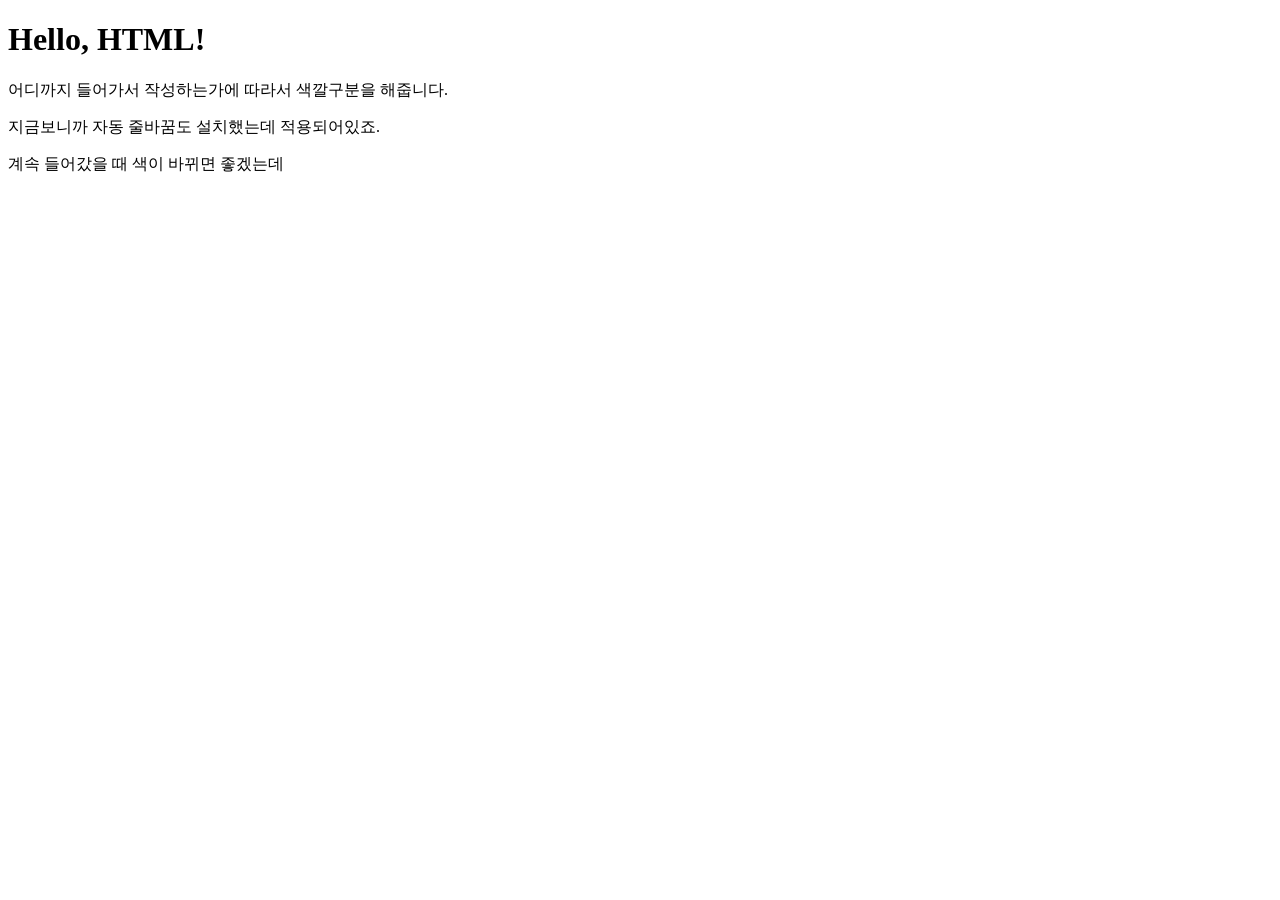
<file: ch00_stating/index.html>
<!DOCTYPE html>
<html lang="ko">
<head>
    <meta charset="UTF-8">
    <meta name="viewport" content="width=device-width, initial-scale=1.0">
    <title>Hello, HTML</title>
</head>
<body>
    <h1>Hello, HTML!</h1>
    <div>
        <div>
            <p>어디까지 들어가서 작성하는가에 따라서 색깔구분을 해줍니다.</p>
            <p>지금보니까 자동 줄바꿈도 설치했는데 적용되어있죠.</p>
            <div>
                <p>계속 들어갔을 때 색이 바뀌면 좋겠는데</p>
            </div>
        </div>
    </div>
</body>
</html>
</file>
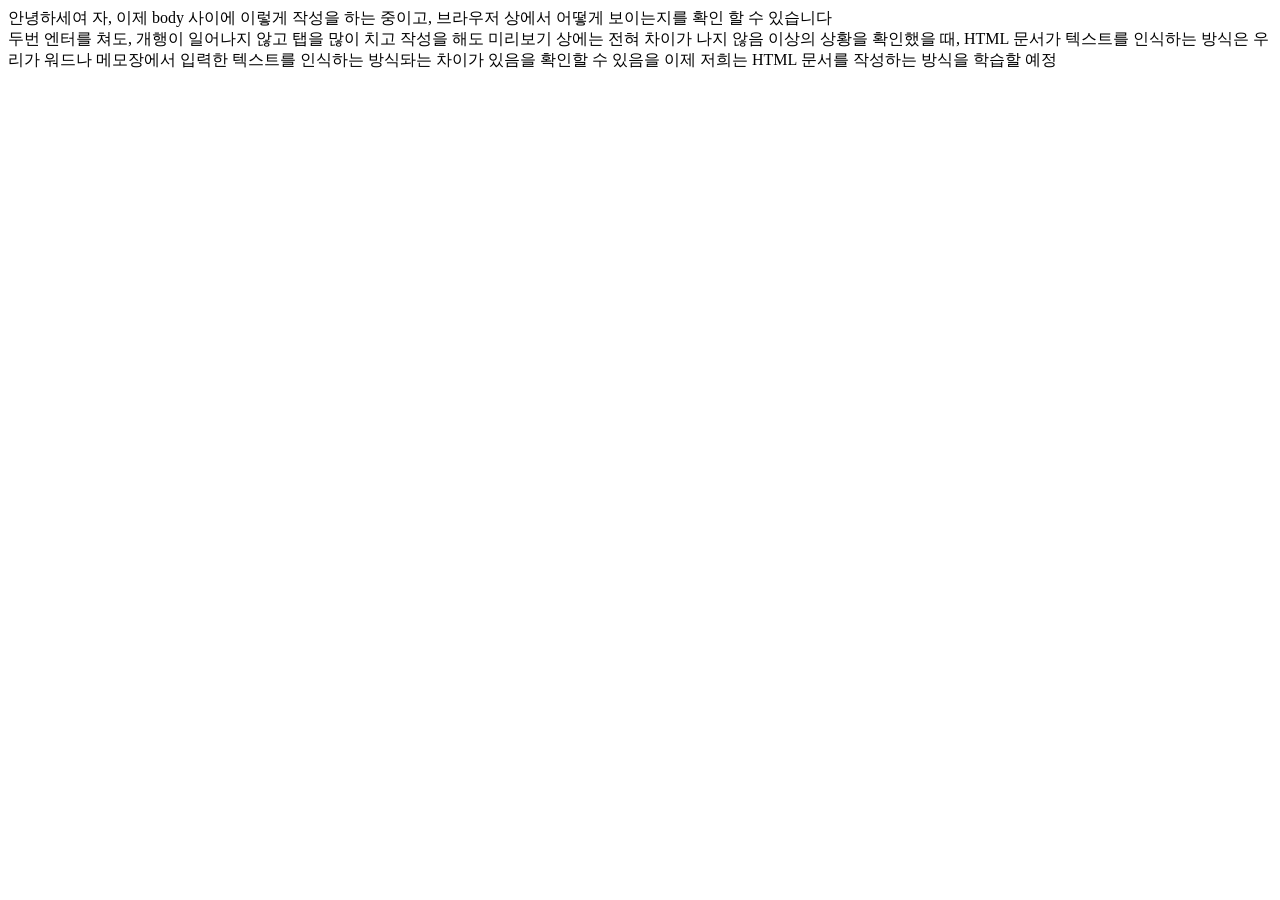
<file: ch01_basic_tags/index.html>
<!DOCTYPE html>
<html lang="ko">
<head>
  <meta charset="UTF-8">
  <meta name="viewport" content="width=device-width, initial-scale=1.0">
  <title>Document</title>
</head>
<body>
  안녕하세여
  자, 이제 body 사이에
  이렇게 작성을 하는 중이고, 브라우저 상에서
  어떻게 보이는지를 확인 할 수 있습니다<div class=""></div>

  두번 엔터를 쳐도, 개행이 일어나지 않고
      탭을 많이 치고 작성을 해도
      미리보기 상에는 전혀 차이가 나지 않음

  이상의 상황을 확인했을 때, HTML 문서가 텍스트를 
  인식하는 방식은 우리가 워드나 메모장에서 입력한
  텍스트를 인식하는 방식돠는 차이가 있음을 확인할 수 있음을

  이제 저희는 HTML 문서를 작성하는 방식을 학습할 예정
</body>
</html>
</file>
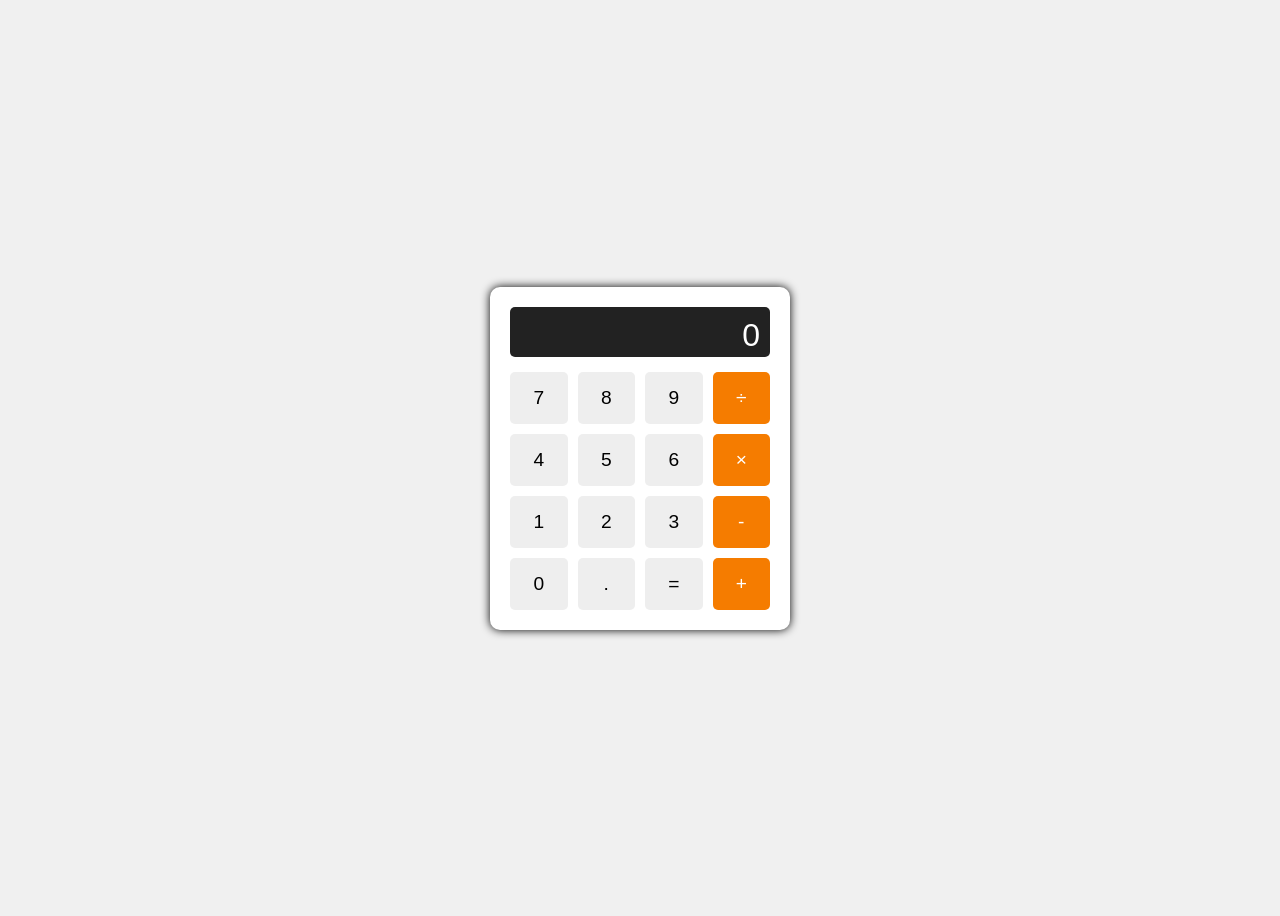
<file: ch00_practice/practice01.html>
<!DOCTYPE html>
<html lang="ko">
<head>
  <meta charset="UTF-8">
  <meta name="viewport" content="width=device-width, initial-scale=1.0">
  <title>계산기</title>
  <style>
    body {
      font-family: Arial, sans-serif;
      display: flex;
      justify-content: center;
      align-items: center;
      height: 100vh;
      background-color: #f0f0f0;
    }
    .calculator {
      background: #fff;
      border-radius: 10px;
      box-shadow: 0 0 10px rgba(0, 0, 0, 1);
      padding: 20px;
      width: 260px;
    }
    .display {
      width: 100%;
      height: 50px;
      background: #222;
      color: #fff;
      font-size: 2em;
      text-align: right;
      padding: 10px;
      border-radius: 5px;
      margin-bottom: 15px;
      box-sizing: border-box;
      overflow-x: auto;
      user-select: none;
  }
  .buttons {
      display: grid;
      grid-template-columns: repeat(4, 1fr);
      gap: 10px;
    }
    button {
      padding: 15px;
      font-size: 1.2em;
      border: none;
      border-radius: 5px;
      background: #eee;
      cursor: pointer;
      transition: background 0.2s, transform 0.1s;
      user-select: none;
    }
    button.operator {
      background: #f57c00;
      color: white;
    }
    button:hover {
      background: #ddd;
    }
    button.operator:hover {
      background: #fb8c00;
    }
    button:active {
      background: #ccc;
      transform: scale(0.95);
    }
  </style>
</head>
<body>

  <div class="calculator">
    <div class="display" id="display">0</div>
    <div class="buttons">
      <button>7</button>
      <button>8</button>
      <button>9</button>
      <button class="operator">÷</button>

      <button>4</button>
      <button>5</button>
      <button>6</button>
      <button class="operator">×</button>

      <button>1</button>
      <button>2</button>
      <button>3</button>
      <button class="operator">-</button>

      <button>0</button>
      <button>.</button>
      <button>=</button>
      <button class="operator">+</button>
    </div>
  </div>
      
    
  </style>
  
</head>
</html>
</file>
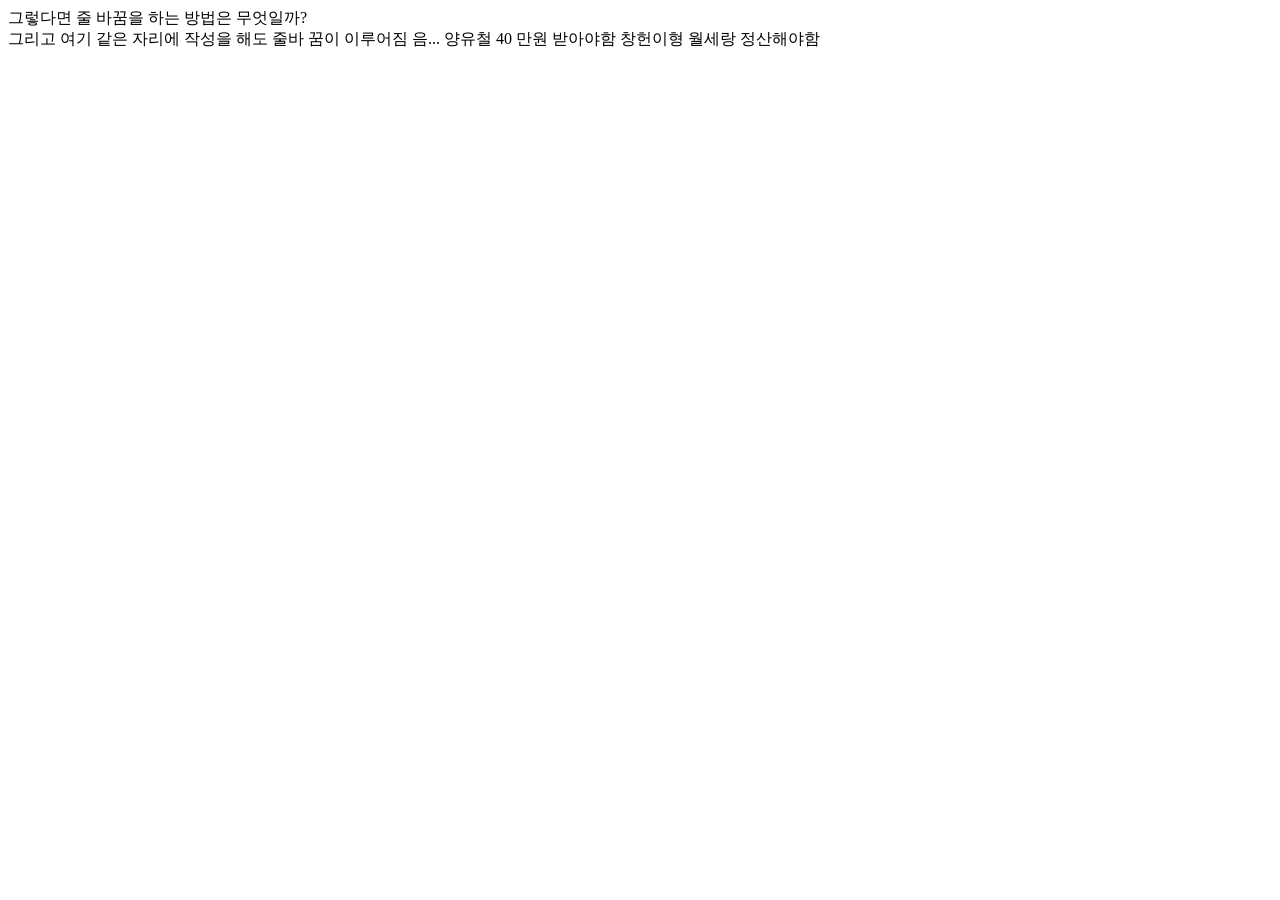
<file: ch01_basic_tags/01_tags.html>
<!DOCTYPE html>
<html lang="ko">
<head>
  <meta charset="UTF-8">
  <meta name="viewport" content="width=device-width, initial-scale=1.0">
  <title>테그 설명</title>
</head>
<body>
  그렇다면 줄 바꿈을 하는 방법은 무엇일까? <br> 그리고 여기 같은 자리에 
  작성을 해도 줄바 꿈이 이루어짐 
  음...
  
  
  양유철 40 만원 받아야함
  창헌이형 월세랑 정산해야함
  

</body>
</html>
</file>
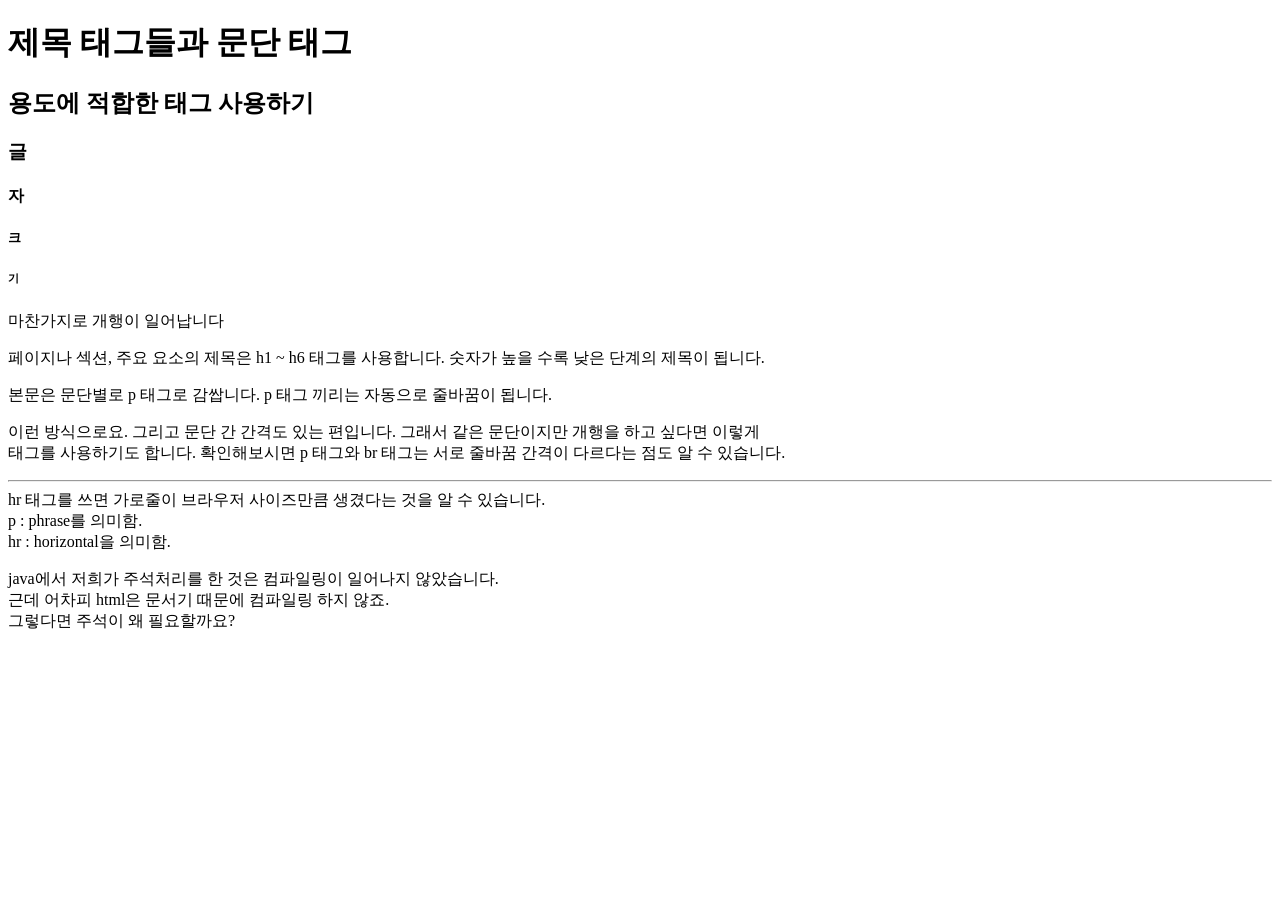
<file: ch01_basic_tags/02_titletag.html>
<!DOCTYPE html>
<html lang="ko">
<head>
  <meta charset="UTF-8">
  <meta name="viewport" content="width=device-width, initial-scale=1.0">
  <title>Document</title>
</head>
<body>
  <h1>제목 태그들과 문단 태그</h1>
  <h2>용도에 적합한 태그 사용하기</h2>
  <h3>글</h3>
  <h4>자</h4>
  <h5>크</h5>
  <h6>기</h6>
  <p>마찬가지로 개행이 일어납니다</p>
  <p>페이지나 섹션, 주요 요소의 제목은 h1 ~ h6 태그를 사용합니다. 숫자가 높을 수록 낮은 단계의 제목이 됩니다.</p>
  <p>
    <p>
      본문은 문단별로 p 태그로 감쌉니다. p 태그 끼리는 자동으로 줄바꿈이 됩니다.
    </p>
    <p>
      이런 방식으로요. 그리고 문단 간 간격도 있는 편입니다. 그래서 같은 문단이지만 개행을 하고 싶다면 이렇게
      <br>
      태그를 사용하기도 합니다. 확인해보시면 p 태그와 br 태그는 서로 줄바꿈 간격이 다르다는 점도 알 수 있습니다.
      <hr>
      hr 태그를 쓰면 가로줄이 브라우저 사이즈만큼 생겼다는 것을 알 수 있습니다. <br>
      p : phrase를 의미함. <br>
      hr : horizontal을 의미함.
    </p>
    <p>
      java에서 저희가 주석처리를 한 것은 컴파일링이 일어나지 않았습니다. <br>
      근데 어차피 html은 문서기 때문에 컴파일링 하지 않죠. <br>
      그렇다면 주석이 왜 필요할까요?
      <!-- 주석 영역입니다. -->
    </p>
  </p>
</body>
</html>
</file>
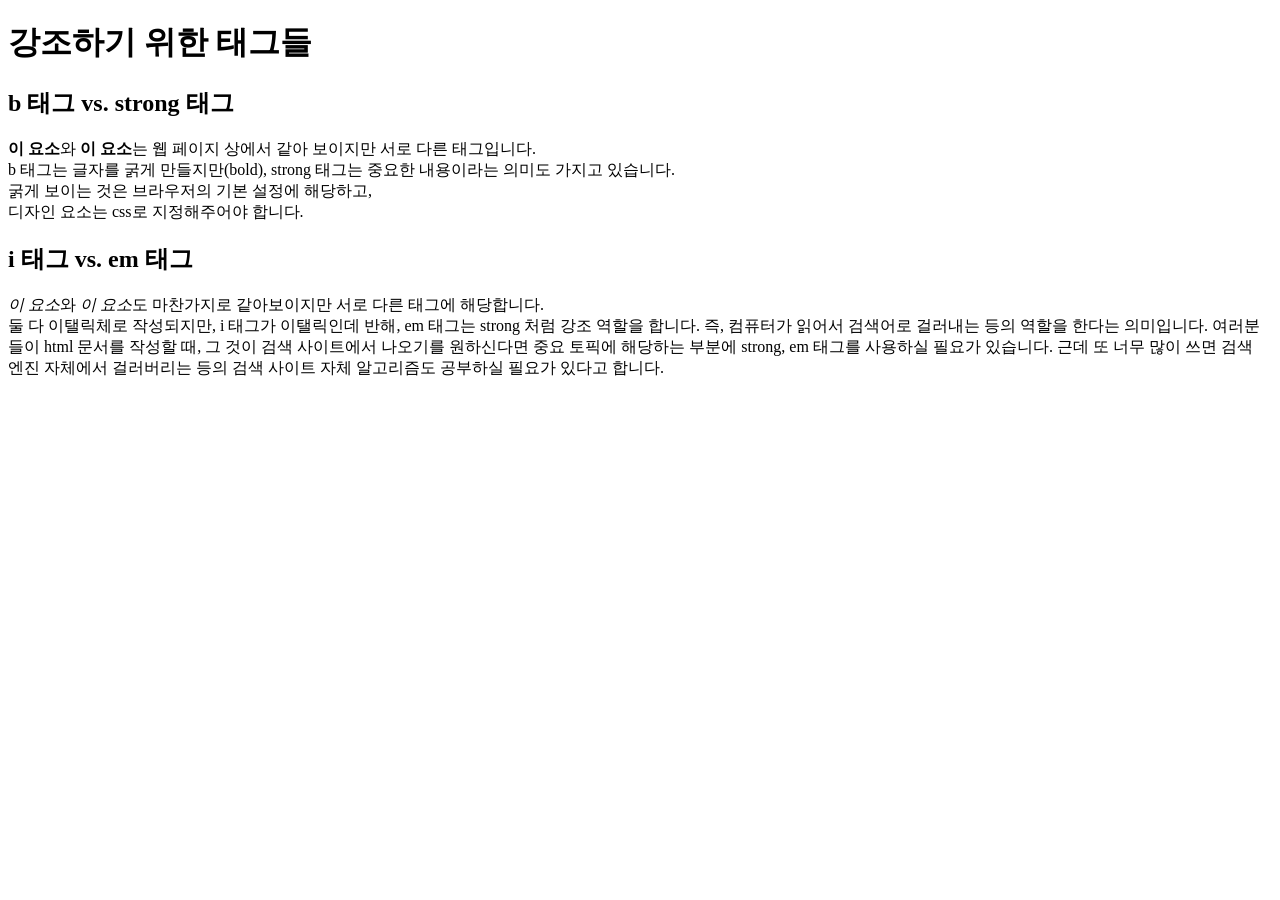
<file: ch01_basic_tags/03_strongtag1.html>
<!DOCTYPE html>
<html lang="ko">
<head>
  <meta charset="UTF-8">
  <meta name="viewport" content="width=device-width, initial-scale=1.0">
  <title>Document</title>
</head>
<body>
  <h1>강조하기 위한 태그들</h1>
  <h2>b 태그 vs. strong 태그</h2>
  <p>
    <b>이 요소</b>와 <strong>이 요소</strong>는 웹 페이지 상에서 같아 보이지만 서로 다른 태그입니다. <br>
    b 태그는 글자를 굵게 만들지만(bold), strong 태그는 중요한 내용이라는 의미도 가지고 있습니다. <br>
    굵게 보이는 것은 브라우저의 기본 설정에 해당하고, <br>
    디자인 요소는 css로 지정해주어야 합니다.
  </p>
  <h2>i 태그 vs. em 태그</h2>
  <p>
    <i>이 요소</i>와 <em>이 요소</em>도 마찬가지로 같아보이지만 서로 다른 태그에 해당합니다. <br>
    둘 다 이탤릭체로 작성되지만, i 태그가 이탤릭인데 반해, em 태그는 strong 처럼 강조 역할을 합니다. 즉, 컴퓨터가 읽어서 검색어로 걸러내는 등의 역할을 한다는 의미입니다. 여러분들이 html 문서를 작성할 때, 그 것이 검색 사이트에서 나오기를 원하신다면 중요 토픽에 해당하는 부분에 strong, em 태그를 사용하실 필요가 있습니다. 근데 또 너무 많이 쓰면 검색 엔진 자체에서 걸러버리는 등의 검색 사이트 자체 알고리즘도 공부하실 필요가 있다고 합니다.
  </p>
</body>
</html>
</file>
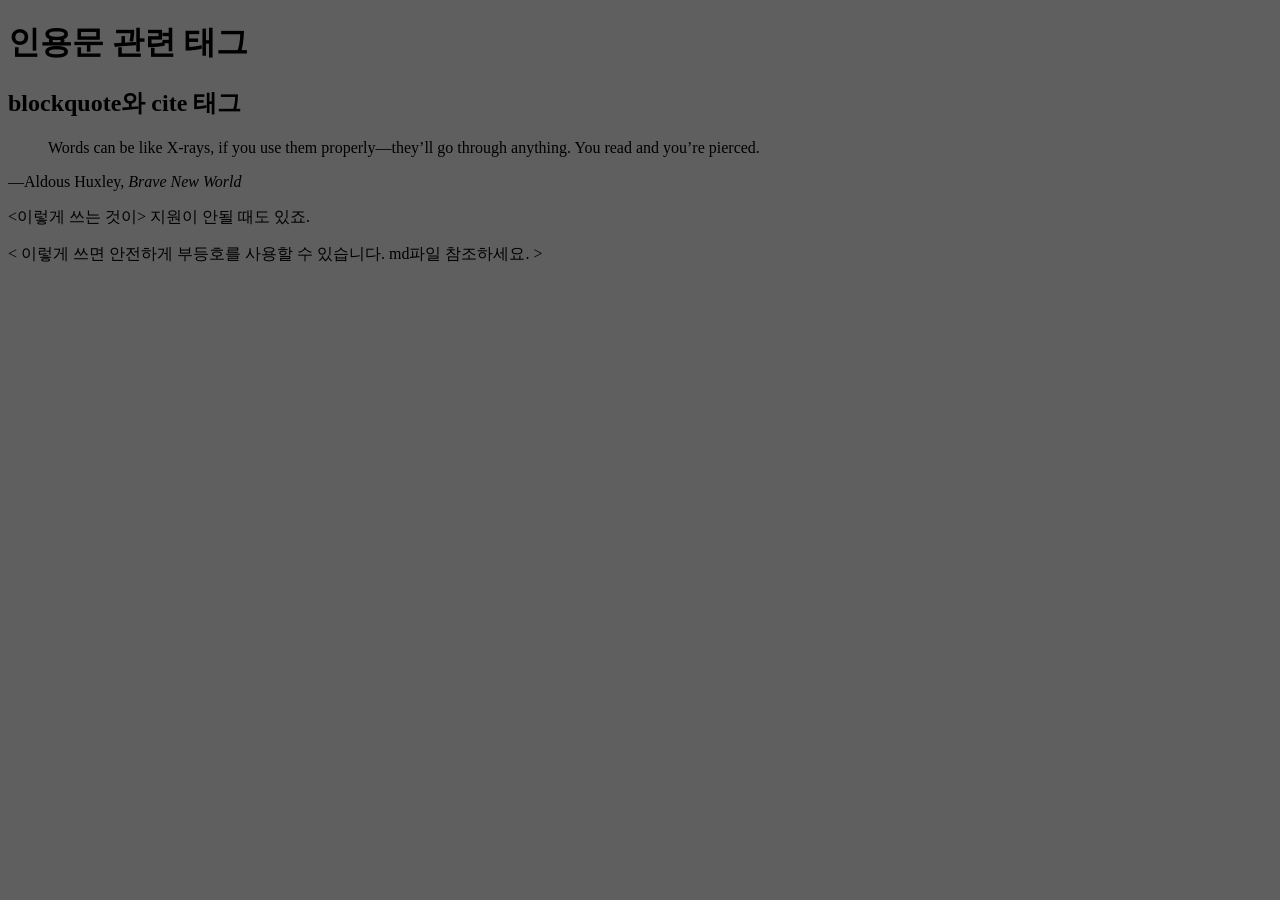
<file: ch01_basic_tags/05_blockquote.html>
<!DOCTYPE html>
<html lang="ko">
<head>
  <meta charset="UTF-8">
  <meta name="viewport" content="width=device-width, initial-scale=1.0">
  <title>인용문 관련 태그</title>
</head>
<body bgcolor="5f5f5f">
  <h1>인용문 관련 태그</h1>
  <h2>blockquote와 cite 태그</h2>
  <div>
  <blockquote cite="https://www.huxley.net/bnw/four.html">
    <p>
      Words can be like X-rays, if you use them properly—they’ll go through
      anything. You read and you’re pierced.
    </p>
  </blockquote>
  <p>—Aldous Huxley, <cite>Brave New World</cite></p>
  <이렇게 쓰는 것이> <hello></hello> 지원이 안될 때도 있죠.
  <p>
    &lt; 이렇게 쓰면 안전하게 부등호를 사용할 수 있습니다. md파일 참조하세요. &gt;
  </p>
</div>
</body>
</html>
</file>
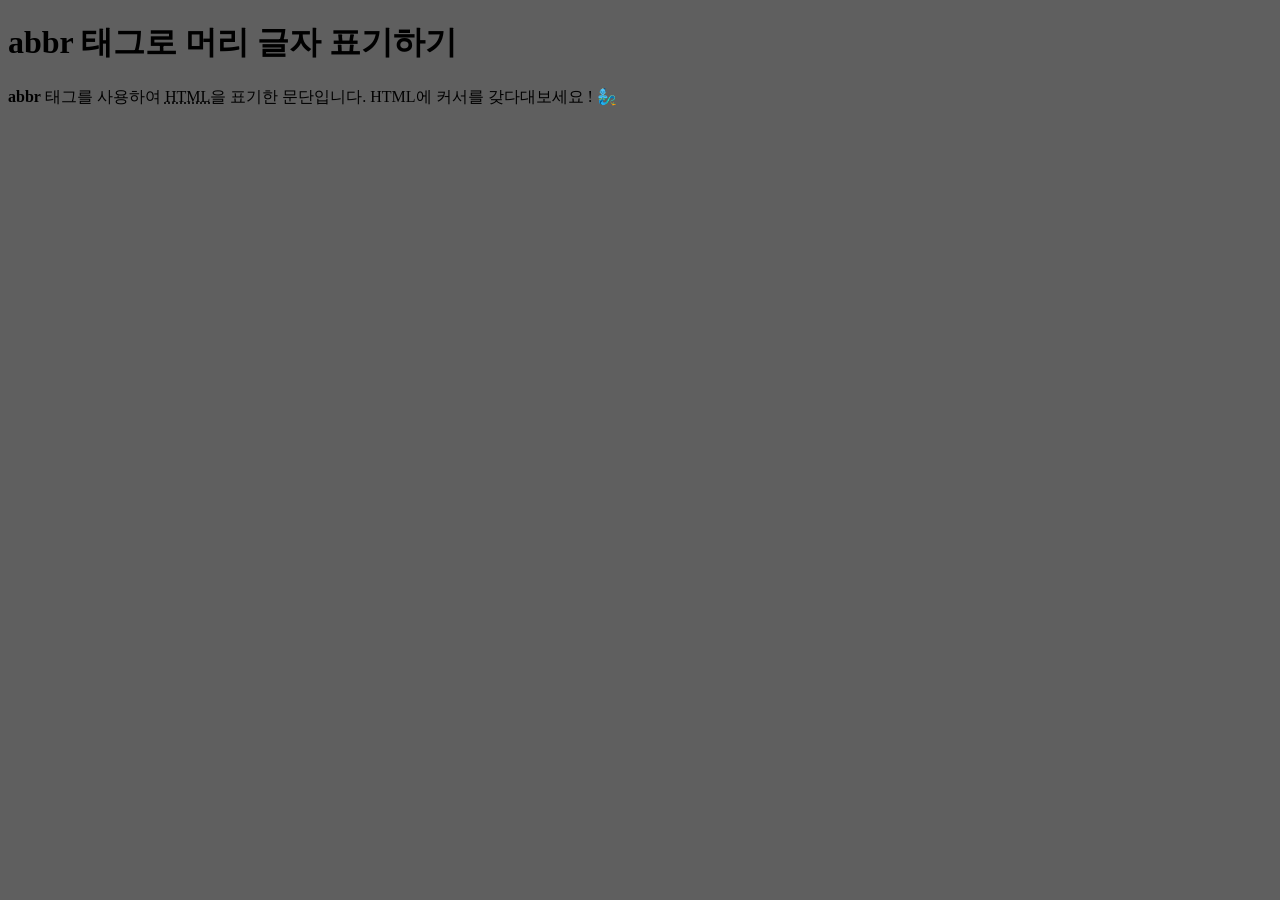
<file: ch01_basic_tags/06_abbrtag.html>
<!DOCTYPE html>
<html lang="ko">
<head>
  <meta charset="UTF-8">
  <meta name="viewport" content="width=device-width, initial-scale=1.0">
  <title>abbr 태그</title>
</head>
<body bgcolor="5f5f5f">
  <h1>abbr 태그로 머리 글자 표기하기</h1>
  <p>
    <strong>abbr</strong> 태그를 사용하여
    <abbr title="HyperText Markup Language">HTML</abbr>을 표기한 문단입니다. HTML에 커서를 갖다대보세요 ! 🧞‍♂️
  </p>
</body>
</html>
</file>
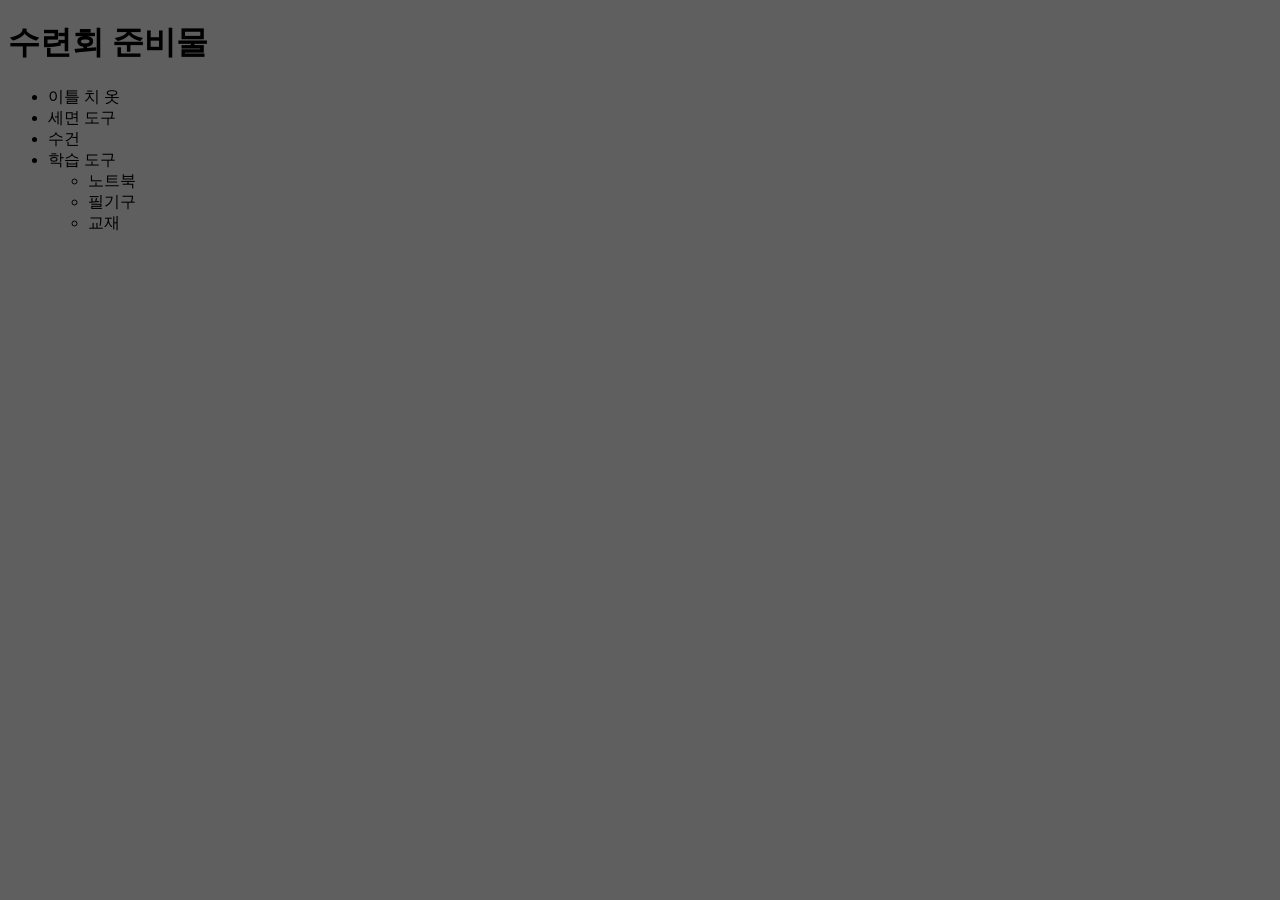
<file: ch01_basic_tags/07_ultag.html>
<!DOCTYPE html>
<html lang="ko">
<head>
  <meta charset="UTF-8">
  <meta name="viewport" content="width=device-width, initial-scale=1.0">
  <title>공지사항</title>
</head>
<body bgcolor="5f5f5f">
  <h1>수련회 준비물</h1>
  <ul>
    <li>이틀 치 옷</li>
    <li>세면 도구</li>
    <li>수건</li>
    <li>학습 도구
      <ul>
        <li>노트북</li>
        <li>필기구</li>
        <li>교재</li>
      </ul>
    </li>
  </ul>
</body>
</html>
</file>
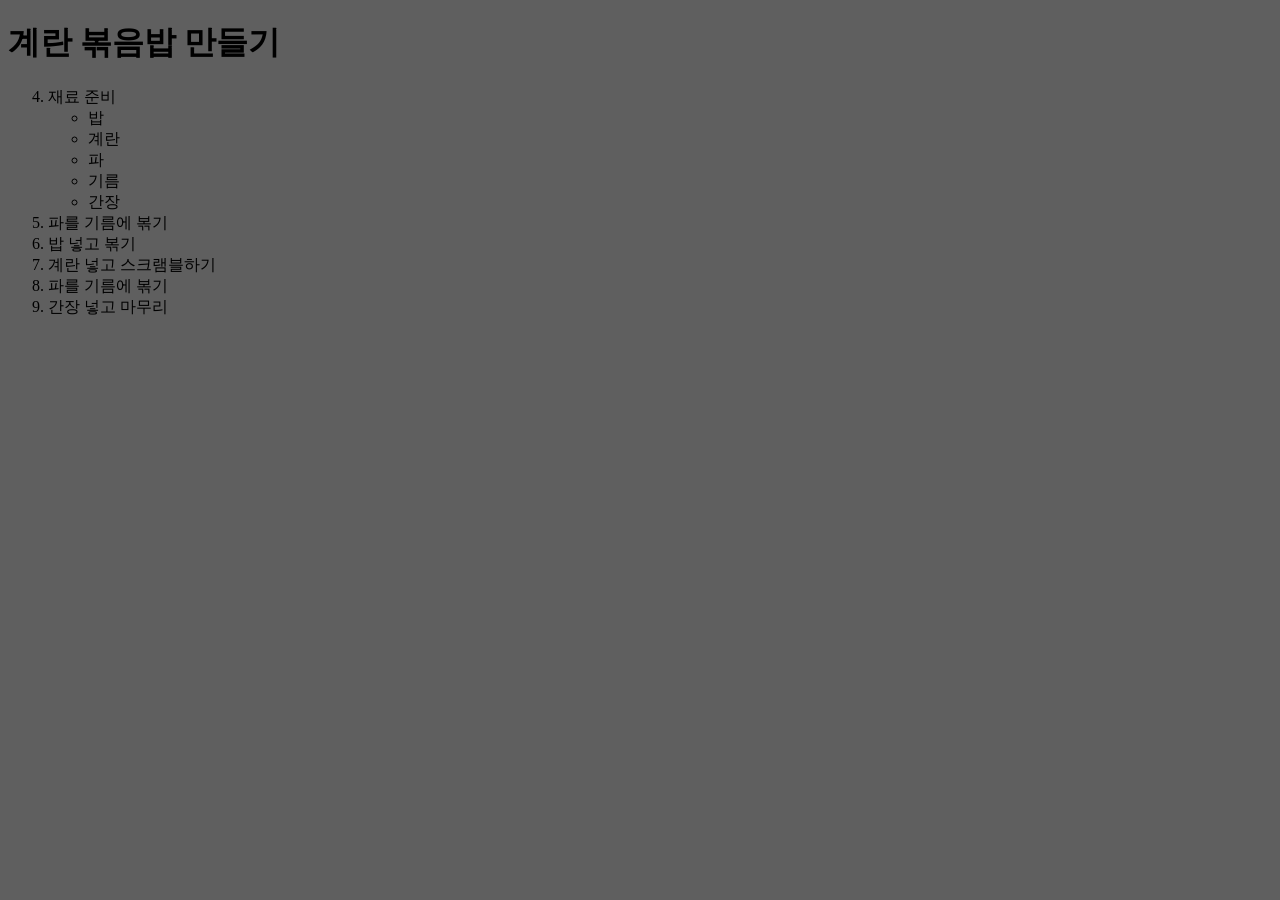
<file: ch01_basic_tags/08_oltag.html>
<!DOCTYPE html>
<html lang="ko">
<head>
  <meta charset="UTF-8">
  <meta name="viewport" content="width=device-width, initial-scale=1.0">
  <title>레시피</title>
</head>
<body bgcolor="5f5f5f">
  <h1>계란 볶음밥 만들기</h1>
  <ol type="1" start="4">
    <li>재료 준비
      <ul>
        <li>밥</li>
        <li>계란</li>
        <li>파</li>
        <li>기름</li>
        <li>간장</li>
      </ul>
    </li>
    <li>파를 기름에 볶기</li>
    <li>밥 넣고 볶기</li>
    <li>계란 넣고 스크램블하기</li>
    <li>파를 기름에 볶기</li>
    <li>간장 넣고 마무리</li>
  </ol>
</body>
</html>
</file>
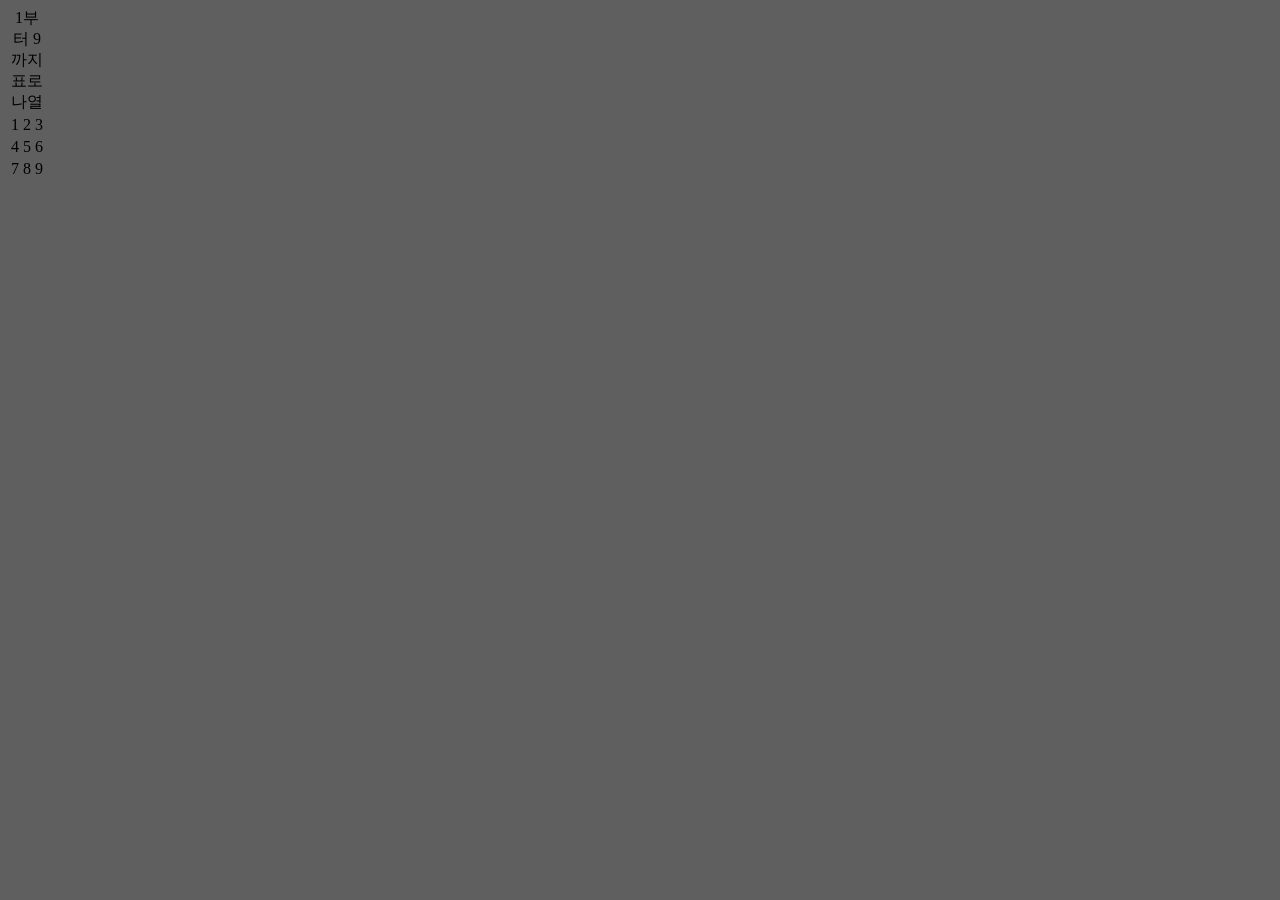
<file: ch02_elements/02_tabletag.html>
<!DOCTYPE html>
<html lang="ko">
<head>
  <meta charset="UTF-8">
  <meta name="viewport" content="width=device-width, initial-scale=1.0">
  <title>표 사용하기</title>
  <link rel="stylesheet" href="https://showcases.yalco.kr/html-css/01-06/table.css">
</head>
<body bgcolor="5f5f5f">
  <table>
    <caption>1부터 9까지 표로 나열</caption>
    <tr>
      <td>1</td>
      <td>2</td>
      <td>3</td>
    </tr>
    <tr>
      <td>4</td>
      <td>5</td>
      <td>6</td>
    </tr>
    <tr>
      <td>7</td>
      <td>8</td>
      <td>9</td>
    </tr>
  </table>
</body>
</html>
</file>
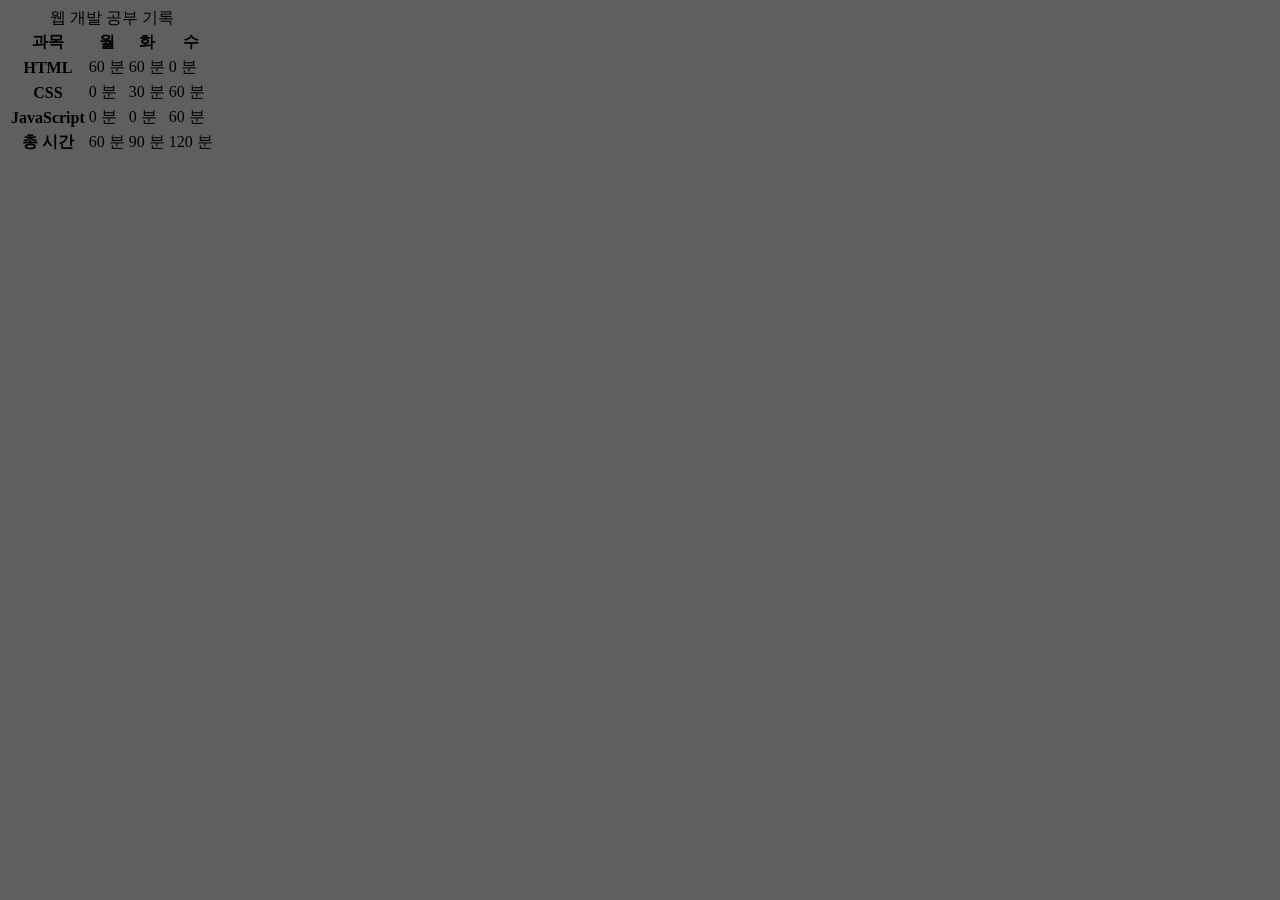
<file: ch02_elements/03_tabletag02.html>
<!DOCTYPE html>
<html lang="ko">
<head>
  <meta charset="UTF-8">
  <meta name="viewport" content="width=device-width, initial-scale=1.0">
  <title>시간표 만들기</title>
  <link rel="stylesheet" href="https://showcases.yalco.kr/html-css/01-06/table.css">
</head>
<body bgcolor="5f5f5f">
  <table>
    <caption>웹 개발 공부 기록</caption>
    <thead>
      <tr>
        <th scope="col">과목</th>
        <th scope="col">월</th>
        <th scope="col">화</th>
        <th scope="col">수</th>
      </tr>
    </thead>
    <tbody>
      <tr>
        <th scope="row">HTML</th>
        <td>60 분</td>
        <td>60 분</td>
        <td>0 분</td>
      </tr>
      <tr>
        <th scope="row">CSS</th>
        <td>0 분</td>
        <td>30 분</td>
        <td>60 분</td>
      </tr>
      <tr>
        <th scope="row">JavaScript</th>
        <td>0 분</td>
        <td>0 분</td>
        <td>60 분</td>
      </tr>
    </tbody>
    <tfoot>
      <tr>
        <th scope="row">총 시간</th>
        <td>60 분</td>
        <td>90 분</td>
        <td>120 분</td>
      </tr>
    </tfoot>
  </table>
</body>
</html>
</file>
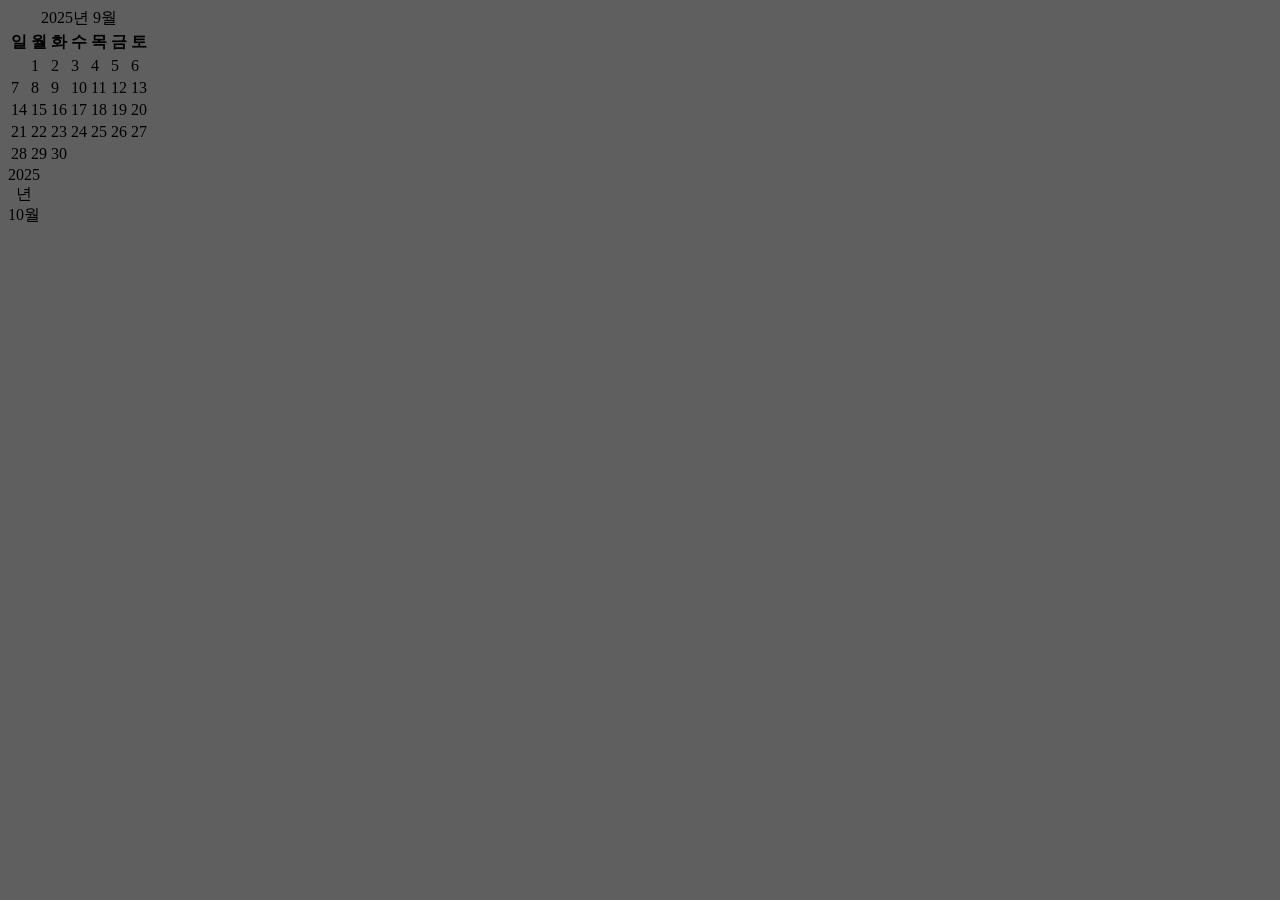
<file: ch02_elements/04_calendar.html>
<!DOCTYPE html>
<html lang="en">
<head>
  <meta charset="UTF-8">
  <meta name="viewport" content="width=device-width, initial-scale=1.0">
  <title>9월 달력</title>
  <link rel="stylesheet" href="https://showcases.yalco.kr/html-css/01-06/table.css">
</head>
<body bgcolor="5f5f5f">
  <table>
    <caption>2025년 9월</caption>
    <tr>
      <th>일</th>
      <th>월</th>
      <th>화</th>
      <th>수</th>
      <th>목</th>
      <th>금</th>
      <th>토</th>
    </tr>
    <tr>
      <td></td>
      <td>1</td>
      <td>2</td>
      <td>3</td>
      <td>4</td>
      <td>5</td>
      <td>6</td>
    </tr>
    <tr>
      <td>7</td>
      <td>8</td>
      <td>9</td>
      <td>10</td>
      <td>11</td>
      <td>12</td>
      <td>13</td>
    </tr>
    <tr>
      <td>14</td>
      <td>15</td>
      <td>16</td>
      <td>17</td>
      <td>18</td>
      <td>19</td>
      <td>20</td>
    </tr>
    <tr>
      <td>21</td>
      <td>22</td>
      <td>23</td>
      <td>24</td>
      <td>25</td>
      <td>26</td>
      <td>27</td>
    </tr>
    <tr>
      <td>28</td>
      <td>29</td>
      <td>30</td>
      <td></td>
      <td></td>
      <td></td>
      <td></td>
    </tr>
  </table>
  <table>
    <caption>2025년 10월</caption>
    <tr>
      <td></td>
      <td></td>
      <td></td>
      <td></td>
      <td></td>
      <td></td>
      <td></td>
    </tr>
    <tr>
      <td></td>
      <td></td>
      <td></td>
      <td></td>
      <td></td>
      <td></td>
      <td></td>
    </tr>
    <tr>
      <td></td>
      <td></td>
      <td></td>
      <td></td>
      <td></td>
      <td></td>
      <td></td>
    </tr>
    <tr>
      <td></td>
      <td></td>
      <td></td>
      <td></td>
      <td></td>
      <td></td>
      <td></td>
    </tr>
    <tr>
      <td></td>
      <td></td>
      <td></td>
      <td></td>
      <td></td>
      <td></td>
      <td></td>
    </tr>
    <tr>
      <td></td>
      <td></td>
      <td></td>
      <td></td>
      <td></td>
      <td></td>
      <td></td>
    </tr>
  </table>
</body>
</html>
</file>
